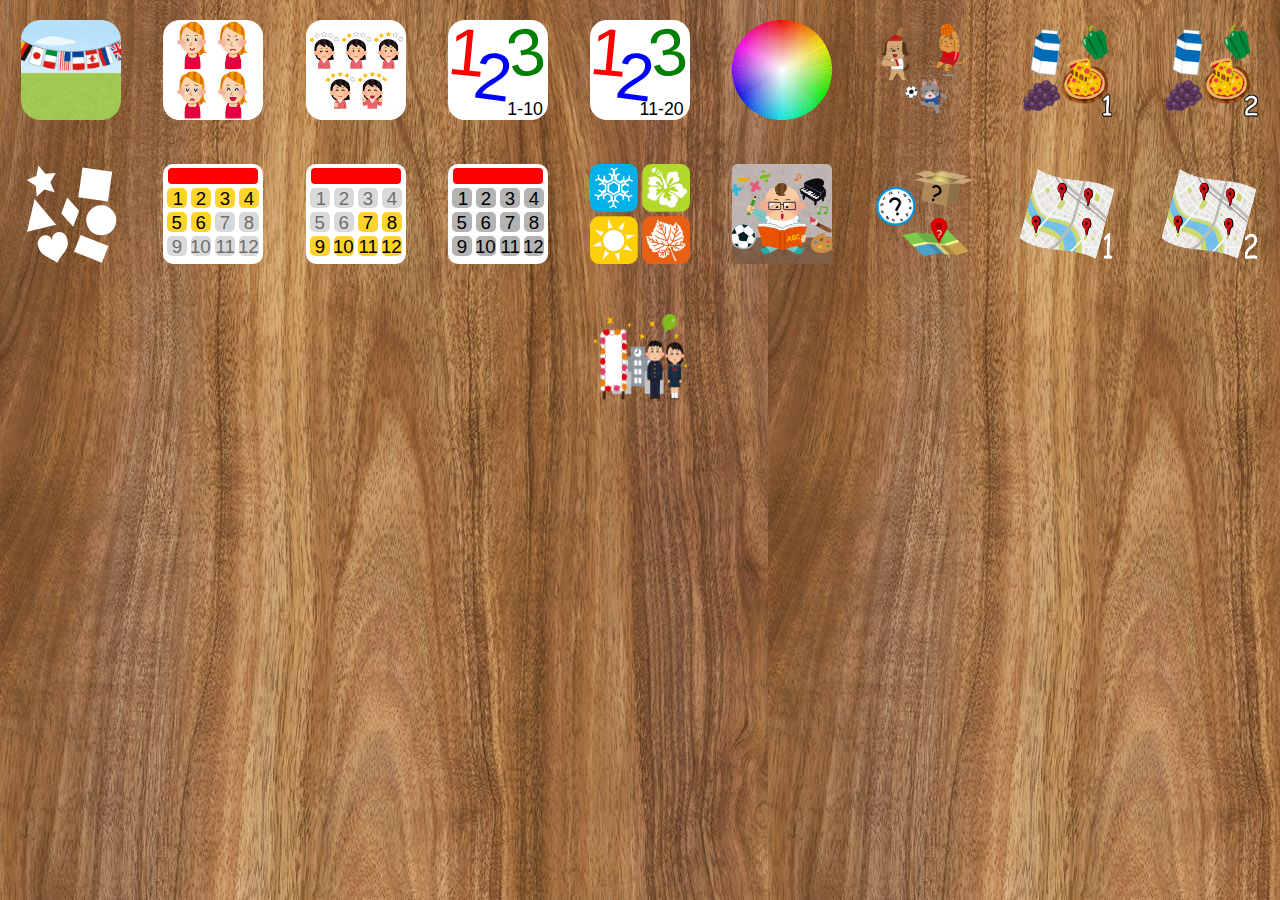
<file: index.html>
<!DOCTYPE html>
<html>

<head>
   <link rel="stylesheet" href="css/moveables.css">
   <script src="js/dragndrop.js"></script>
   <script src="js/category-select.js" defer="true"></script>
</head>

<body>
   <div id="categoryBox" class="categoryBox"></div>
</body>

</html>
</file>
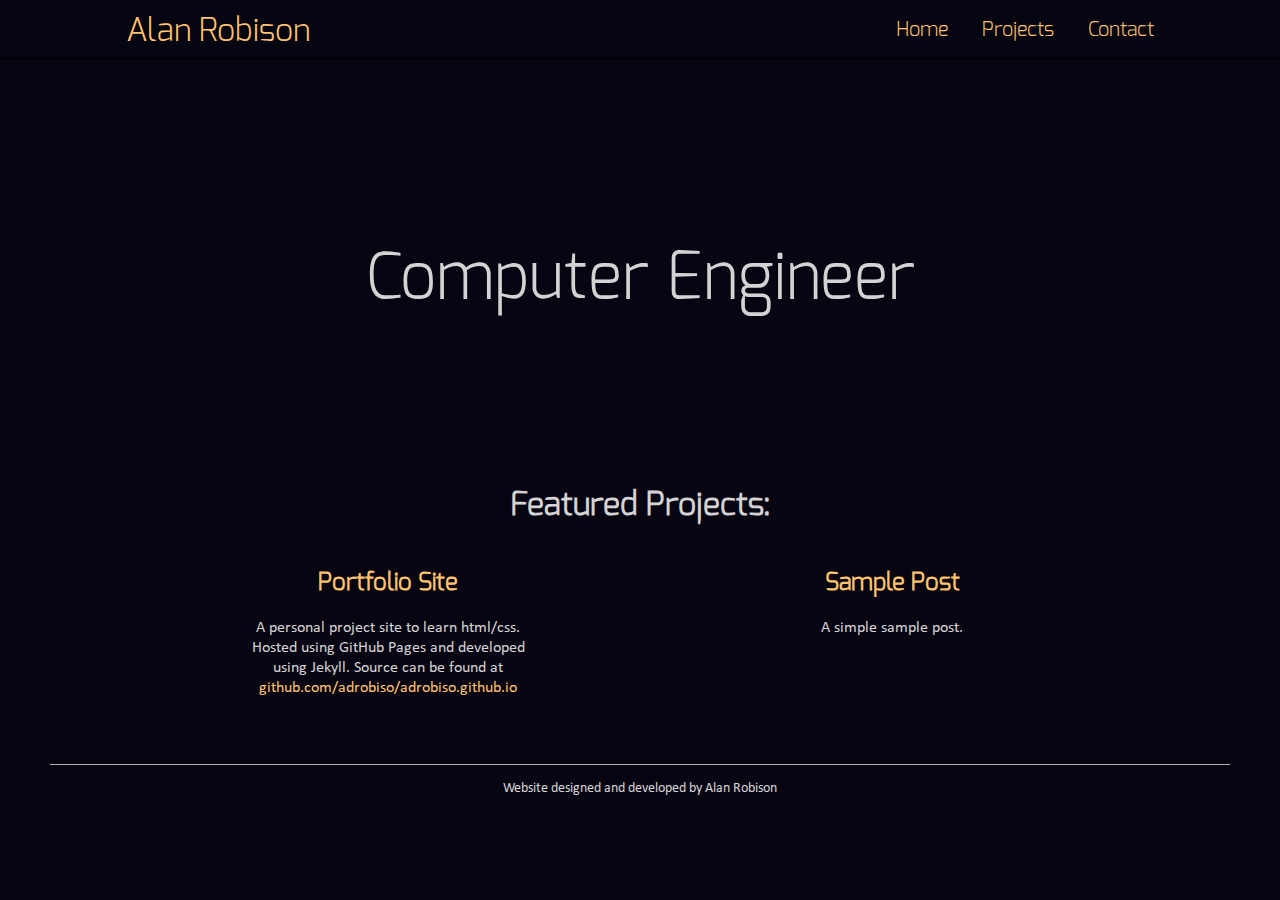
<file: _site/index.html>
<!DOCTYPE html>
<html>
<head>
 <title>Alan Robison: Online Portfolio</title>
 <link rel="stylesheet" href="/css/datcss.css">
</head>
<body>
   <div class="nav">
  <div id="name">
    <a href="/">Alan Robison</a>
  </div>
  <div id="links">
    <ul>
      <li><a href="/">Home</a></li>
      <li><a href="/projects/">Projects</a></li>
      <li><a href="/about/">Contact</a></li>
    </ul>
  </div>
</div>
   
   <div class="content">
      <div id="banner">
   <p>Computer Engineer</p>
</div>
<div id="featured">
   <h1>Featured Projects:</h1>
   <div id="first">
      <h2><a href="/site-description">Portfolio Site</a></h2>
      <p>A personal project site to learn html/css. Hosted using GitHub Pages and developed using Jekyll. Source can be found at <a href="https://github.com/adrobiso/adrobiso.github.io">github.com/adrobiso/adrobiso.github.io</a></p>

   </div>
   <div id="second">
      <h2><a href="/sample-post">Sample Post</a></h2>
      <p>A simple sample post.</p>

   </div>
</div>
   </div>
   
   <div class="footer">
  <p>Website designed and developed by Alan Robison</p>
</div>
</body>
</html>
</file>
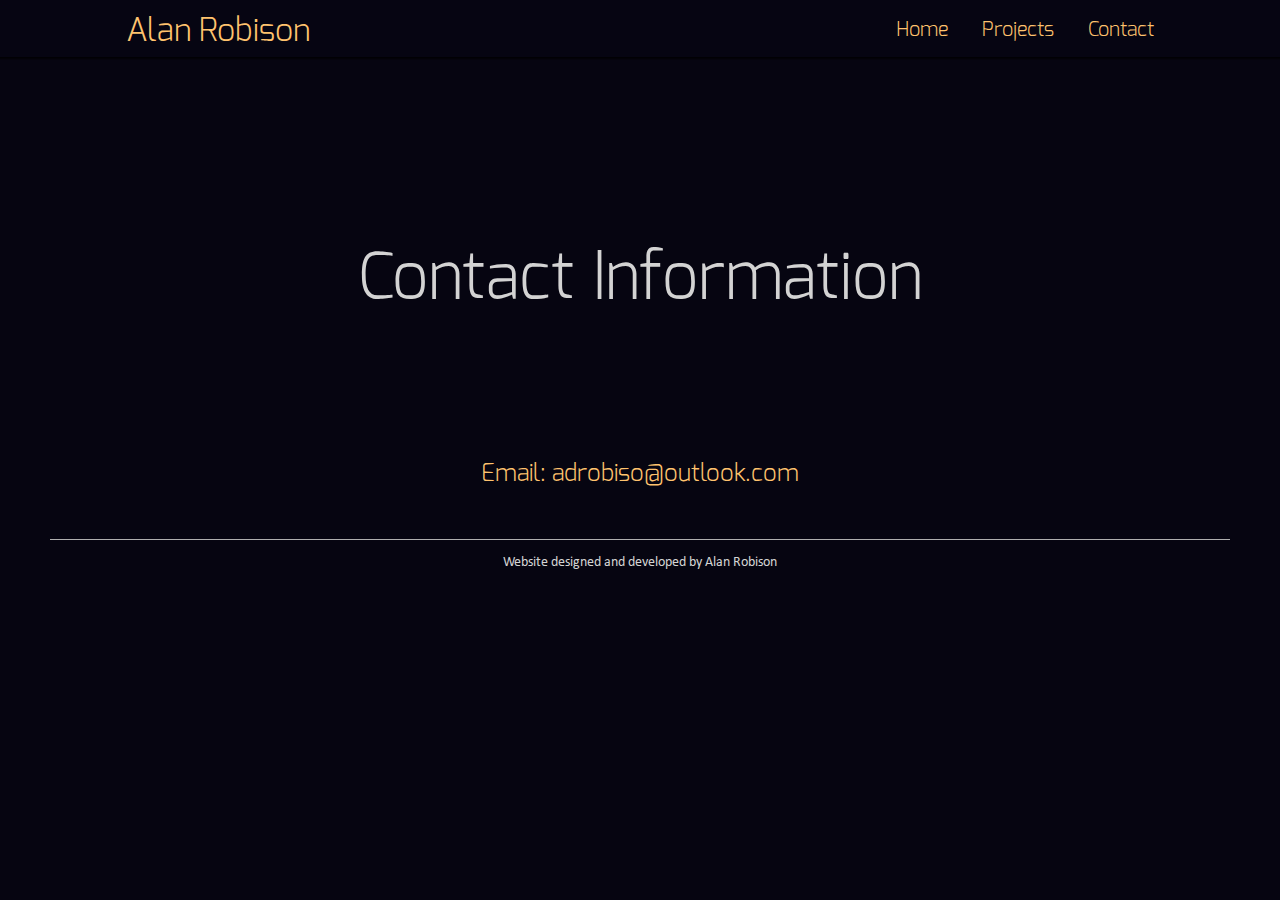
<file: _site/about/index.html>
<!DOCTYPE html>
<html>
<head>
 <title>Alan Robison: Online Portfolio</title>
 <link rel="stylesheet" href="/css/datcss.css">
</head>
<body>
   <div class="nav">
  <div id="name">
    <a href="/">Alan Robison</a>
  </div>
  <div id="links">
    <ul>
      <li><a href="/">Home</a></li>
      <li><a href="/projects/">Projects</a></li>
      <li><a href="/about/">Contact</a></li>
    </ul>
  </div>
</div>
   
   <div class="content">
      <div id="banner">
   <p>Contact Information</p>
</div>
<div id="contact-info">
   <p><a href="mailto:adrobiso@outlook.com">Email: adrobiso@outlook.com</a></p>
</div>
   </div>
   
   <div class="footer">
  <p>Website designed and developed by Alan Robison</p>
</div>
</body>
</html>
</file>
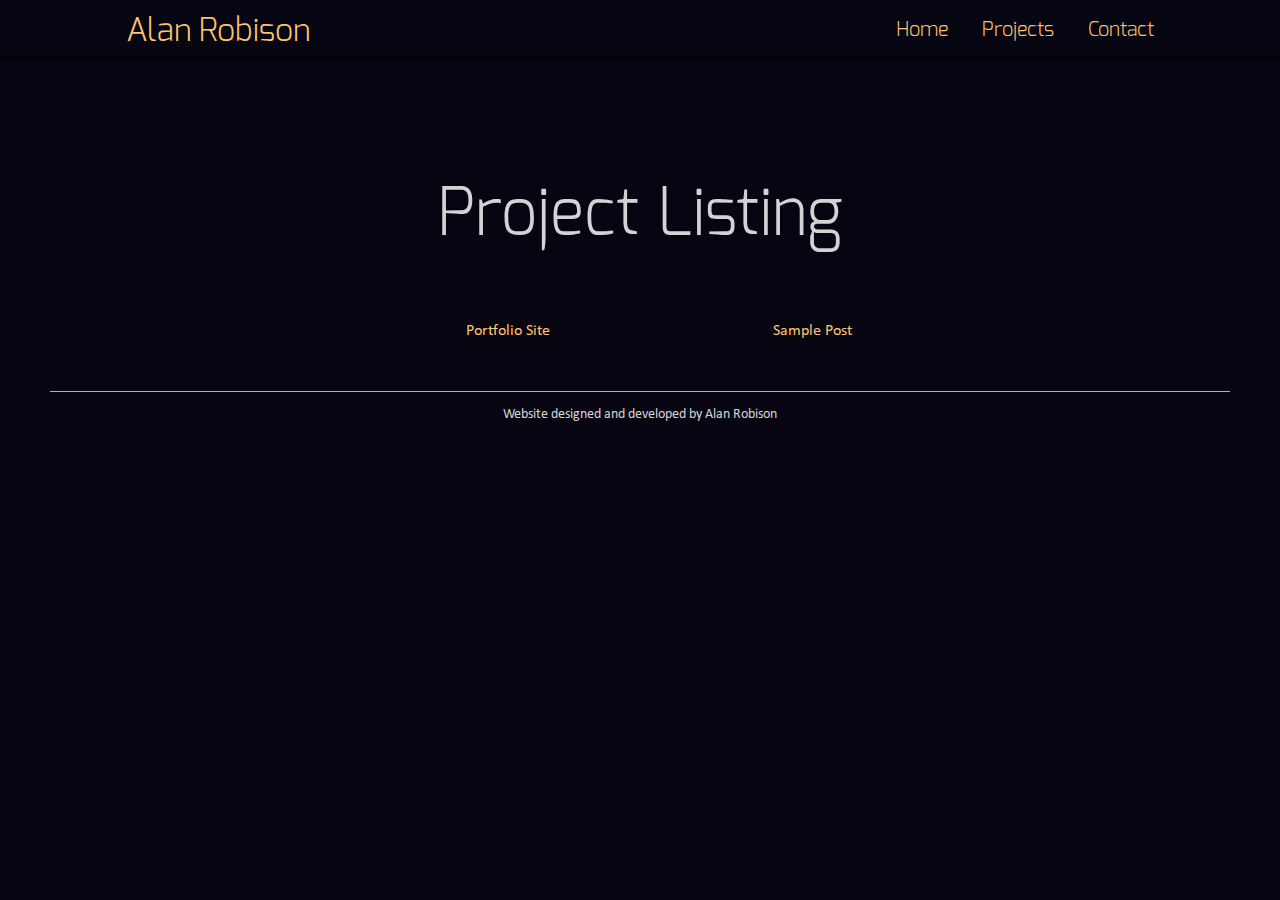
<file: _site/projects/index.html>
<!DOCTYPE html>
<html>
<head>
 <title>Alan Robison: Online Portfolio</title>
 <link rel="stylesheet" href="/css/datcss.css">
</head>
<body>
   <div class="nav">
  <div id="name">
    <a href="/">Alan Robison</a>
  </div>
  <div id="links">
    <ul>
      <li><a href="/">Home</a></li>
      <li><a href="/projects/">Projects</a></li>
      <li><a href="/about/">Contact</a></li>
    </ul>
  </div>
</div>
   
   <div class="content">
      <div class="content">
   <div id="banner">
      Project Listing
   </div>
   <div id="list">
      <ul>
         
          <li>
            <a href="/site-description">Portfolio Site</a>
          </li>
        
          <li>
            <a href="/sample-post">Sample Post</a>
          </li>
        
     </ul>
   </div>
</div>
   </div>
   
   <div class="footer">
  <p>Website designed and developed by Alan Robison</p>
</div>
</body>
</html>
</file>
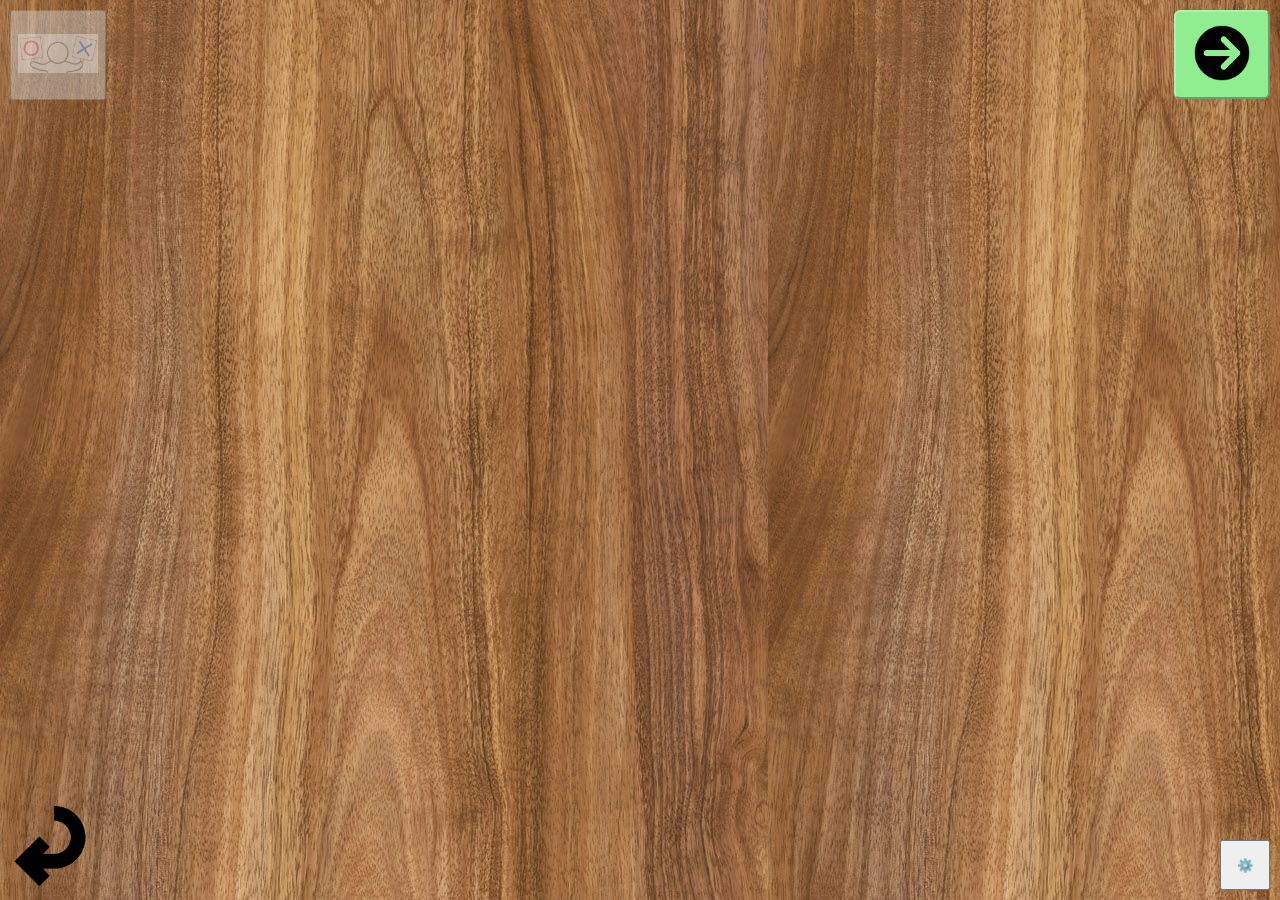
<file: practice.html>
<!DOCTYPE html>
<html>

<head>
   <link rel="stylesheet" href="css/moveables.css">
   <script src="js/dragndrop.js"></script>
   <script src="js/moveables.js" defer="true"></script>
</head>

<body>
   <button id="newQuestion" type="button">
      <img src="./media/img/next.png" alt="New Question">
   </button>
   <button id="showOptions" type="button">⚙️</button>
   <div id="forms">
      <form id="questionForm">
         <label>❓</label>
         <hr>
         <label for="questionAudioCheckbox">🔈</label>
         <input type="checkbox" id="questionAudioCheckbox">
         <label for="questionImageCheckbox">🖼️</label>
         <input type="checkbox" id="questionImageCheckbox">
         <label for="questionLabelCheckbox">🔤</label>
         <input type="checkbox" id="questionLabelCheckbox">
      </form>
      <br>
      <form id="answerForm">
         <label>🙋</label>
         <hr>
         <label for="answerAudioCheckbox">🔈</label>
         <input type="checkbox" id="answerAudioCheckbox" checked="false">
         <label for="answerImageCheckbox">🖼️</label>
         <input type="checkbox" id="answerImageCheckbox" checked="true">
         <label for="answerLabelCheckbox">🔤</label>
         <input type="checkbox" id="answerLabelCheckbox" checked="false">
      </form>
   </div>
   <button id="checkAnswer" type="button" disabled="true">
      <img src="./media/img/yesno.png" alt="Check Answer">
   </button>
   <div id="score"></div>
   <div class="verticalBox">
      <div class="content" onpointermove="drag(event)" onpointerup="endDrag(event)" onpointerleave="cancelDrag(event)">
         <div class="practiceBox">
            <div id="targetBox"></div>
            <div id="moveablesBox" class="moveablesBox"></div>
         </div>
      </div>
   </div>
   <a id="backLink" href="index.html">
      <img src="./media/img/back.png" alt="Back">
      </button>
</body>

</html>
</file>
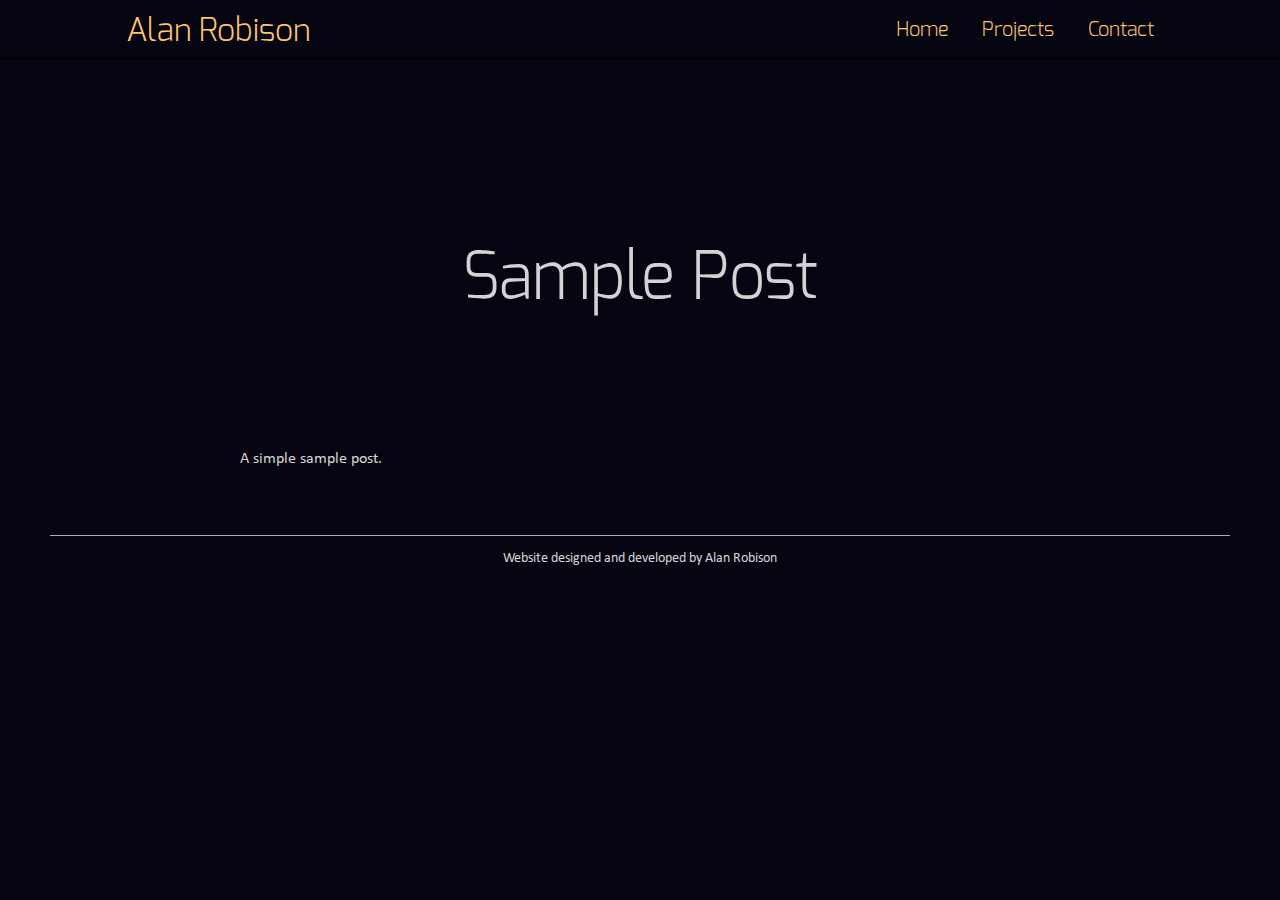
<file: _site/sample-post.html>
<!DOCTYPE html>
<html>
<head>
 <title>Alan Robison: Online Portfolio</title>
 <link rel="stylesheet" href="/css/datcss.css">
</head>
<body>
   <div class="nav">
  <div id="name">
    <a href="/">Alan Robison</a>
  </div>
  <div id="links">
    <ul>
      <li><a href="/">Home</a></li>
      <li><a href="/projects/">Projects</a></li>
      <li><a href="/about/">Contact</a></li>
    </ul>
  </div>
</div>
   
   <div class="content">
      <div id="banner">
   <p>Sample Post</p>
</div>
<div id="description">
   <p><p>A simple sample post.</p>
</p>
</div>
   </div>
   
   <div class="footer">
  <p>Website designed and developed by Alan Robison</p>
</div>
</body>
</html>
</file>
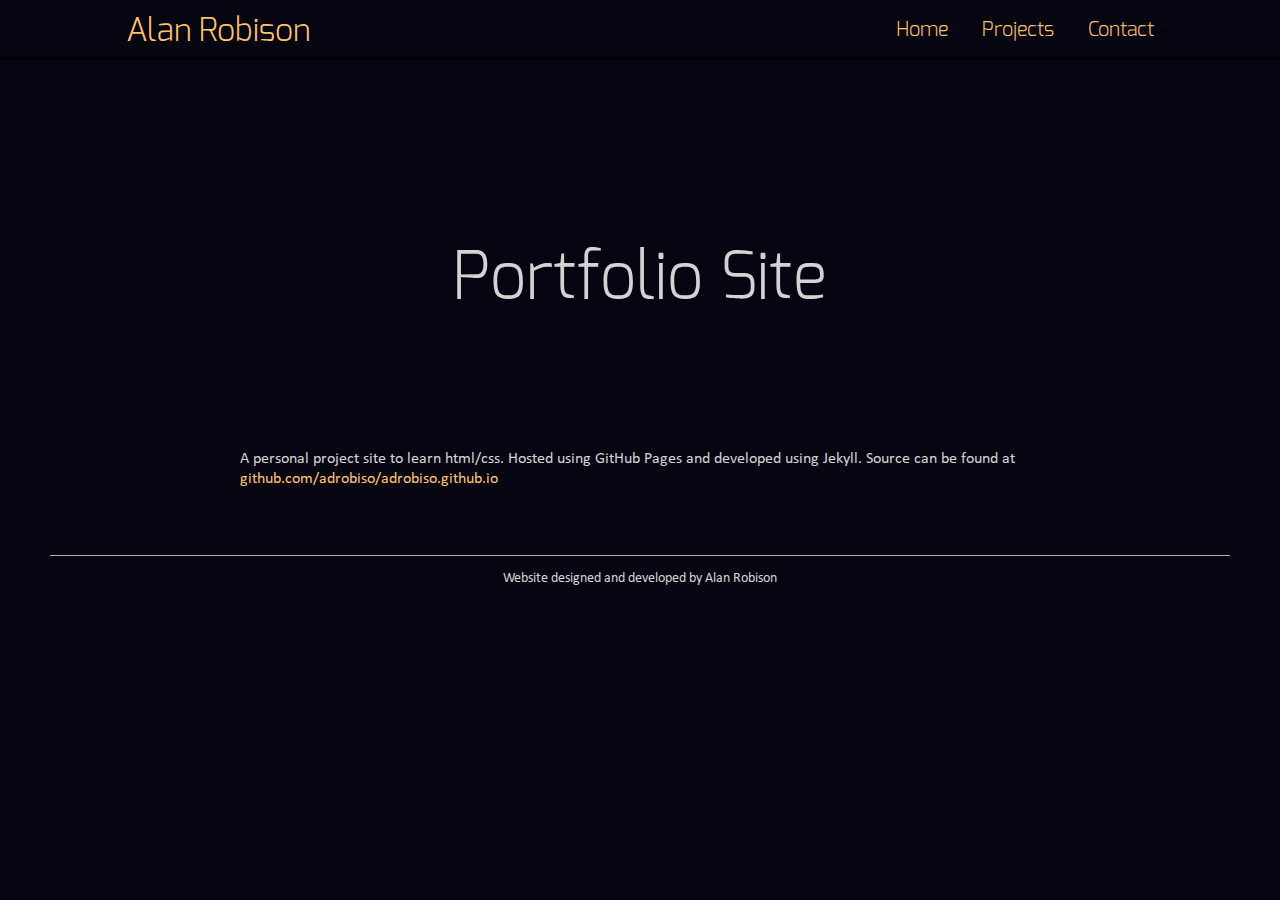
<file: _site/site-description.html>
<!DOCTYPE html>
<html>
<head>
 <title>Alan Robison: Online Portfolio</title>
 <link rel="stylesheet" href="/css/datcss.css">
</head>
<body>
   <div class="nav">
  <div id="name">
    <a href="/">Alan Robison</a>
  </div>
  <div id="links">
    <ul>
      <li><a href="/">Home</a></li>
      <li><a href="/projects/">Projects</a></li>
      <li><a href="/about/">Contact</a></li>
    </ul>
  </div>
</div>
   
   <div class="content">
      <div id="banner">
   <p>Portfolio Site</p>
</div>
<div id="description">
   <p><p>A personal project site to learn html/css. Hosted using GitHub Pages and developed using Jekyll. Source can be found at <a href="https://github.com/adrobiso/adrobiso.github.io">github.com/adrobiso/adrobiso.github.io</a></p>
</p>
</div>
   </div>
   
   <div class="footer">
  <p>Website designed and developed by Alan Robison</p>
</div>
</body>
</html>
</file>
<file: css/moveables.css>
html,
body {
   margin: 0;
   height: 100%;
   font-family: sans-serif;
   background-color: #362419;
   background-image: url(".././media/img/darkwood.jpg");
}

.categoryBox {
   display: flex;
   flex-wrap: wrap;
   justify-content: space-around;
   align-items: center;
}

.categoryBox > a {
   margin: 20px
}

.verticalBox {
   display: flex;
   flex-direction: column;
   height: 100%;
}

.content {
   flex: 1 1 auto;
   text-align: center;
   color: white;
}

.practiceBox {
   display: flex;
   flex-direction: column;
   align-items: center;
   justify-content: space-evenly;
   height: 100%;
}

.moveablesBox {
   display: flex;
   flex-wrap: wrap;
   justify-content: space-evenly;
   align-items: center;
}

.moveablesBox > div {
   margin-left: 20px;
   margin-right: 20px;
   margin-top: 10px;
   margin-bottom: 10px;
}

.moveable {
   z-index: 1;
   filter: drop-shadow(0.3rem 0.3rem 0.3rem rgba(0, 0, 20, 0.8));
   touch-action: none;
}

.card {
   position: relative;
   display: flex;
   flex-direction: column;
   align-items: center;
   justify-content: space-evenly;
}

.cardImg {
   object-fit: contain;
   max-width: 100px;
   max-height: 100px;
   width: 100px;
   height: auto;
   display: block;
}

.card > p {
   font-size: larger;
   margin-top: 6px;
   margin-bottom: 0;
   background-color: white;
   color: black;
}

.audioIndicator {
   width: 20px;
}

.target {
   position: relative;
   height: 150px;
   width: 150px;
   outline: 3px dashed whitesmoke;
   z-index: 0;
   visibility: hidden;
}

.categoryImage {
   max-width: 150px;
   max-height: 150px;
   width: 150px;
   height: auto;
   display: block;
}

#showOptions {
   position: absolute;
   bottom: 10px;
   right: 10px;
   width: 50px;
   height: 50px;
}

#forms {
   display: none;
   position: absolute;
   bottom: 10px;
   right: 70px;
   text-align: center;
   z-index: 2;
}

#forms > form {
   background-color: rgba(220, 220, 220, 0.9);
}

#forms > form  > input {
   width: 30px;
   height: 30px;
   margin-right: 20px;
}

#forms > form  > label {
   font-size: 30px;
   margin-left: 20px;
}

#newQuestion {
   position:absolute;
   background-color: lightgreen;
   border-color: rgb(178, 236, 178);
   border-radius: 6px;
   right: 10px;
   top: 10px;
}

#newQuestion > img {
   width: 80px;
   height: auto;
}

#newQuestion:disabled  {
   opacity: 0.5;
}

#checkAnswer {
   position:absolute;
   height: 90px;
   left: 10px;
   top: 10px;
}

#checkAnswer > img {
   width: 80px;
   height: auto;
}

#checkAnswer:disabled > img {
   opacity: 0.3;
}

#backLink {
   position: absolute;
   left: 10px;
   bottom: 10px;
}

#backLink > img {
   width: 80px;
   height: auto;
}

#score {
   position:absolute;
   top: 10px;
   left: 50%;
   transform: translate(-50%, 0);
   color: white;
   font-size: x-large;
}
</file>
<file: css/datcss.css>
@font-face
{
  font-family: 'Exo';
  src: url('../fonts/exo/Exo-Light.otf');
}

@font-face
{
  font-family: 'Calibiri';
  src: url('../fonts/calibri/calibri.ttf');
}

html
{
  height: 100%;
}

body
{
  height: 100%;
  margin: 0;
  padding: 0;
  background: url(../images/header2.png)/*, url('../images/background2.png')*/;
  background-repeat: repeat-x, repeat;
  background-color: #060511;
  font-family: Calibiri, Verdana;
  text-align: center;
  color: lightgray;
}

a
{
  text-decoration: none;
   color: #ffc36e;
}

a:hover
{
  color: #ffb347;
  /*color: #cc6600;*/
}

.wrapper
{
  margin-left:auto;
  margin-right:auto;
  height: 100%;
  width: 1000px;
}

.nav
{
  height: 60px;
  font-family: Exo, Verdana;
}

.nav p
{
   padding: 0;
   margin: 0;
}

.nav #name
{
  display: inline-block;
  vertical-align: middle;
  margin-right: 40%;
  font-size: 2em;
}

.nav #links
{
  display: inline-block;
  vertical-align: middle;
}

.nav li
{
  display: inline;
  padding-left: 30px;
  font-size: 1.25em;
}

.content
{
  font-family: Calibiri, Verdana;
}

.content h1, h2, h3, h4, h5, h6
{
  font-family: Exo, Verdana;
}

.content #banner
{
  font-size: 4em;
  padding: 100px 0 50px 0;
  margin-top: 10px;
  font-family: Exo, Verdana;
}

.content #sub-banner
{
  font-size: 0.75em;
  color: gray;
}

.content #featured
{
  margin-top: 50px;
}

.content #featured #first
{
  vertical-align: top;
  width: 300px;
  display: inline-block;
  margin-right: 200px;
}

.content #featured #second
{
  vertical-align: top;
  width: 300px;
  display: inline-block;
}

.content #list ul
{
  list-style-type: none;
}

.content #list li
{
  width: 300px;
  display: inline-block;
}

.content #contact-info
{
  font-size: 1.5em;
  font-family: Exo, Verdana;
}

.content #description
{
  width: 800px;
  display: inline-block;
  text-align: left;
}

.footer
{
  border-top: 1px solid #afafaf;
  font-size: .9em;
  margin: 50px;
}
</file>
